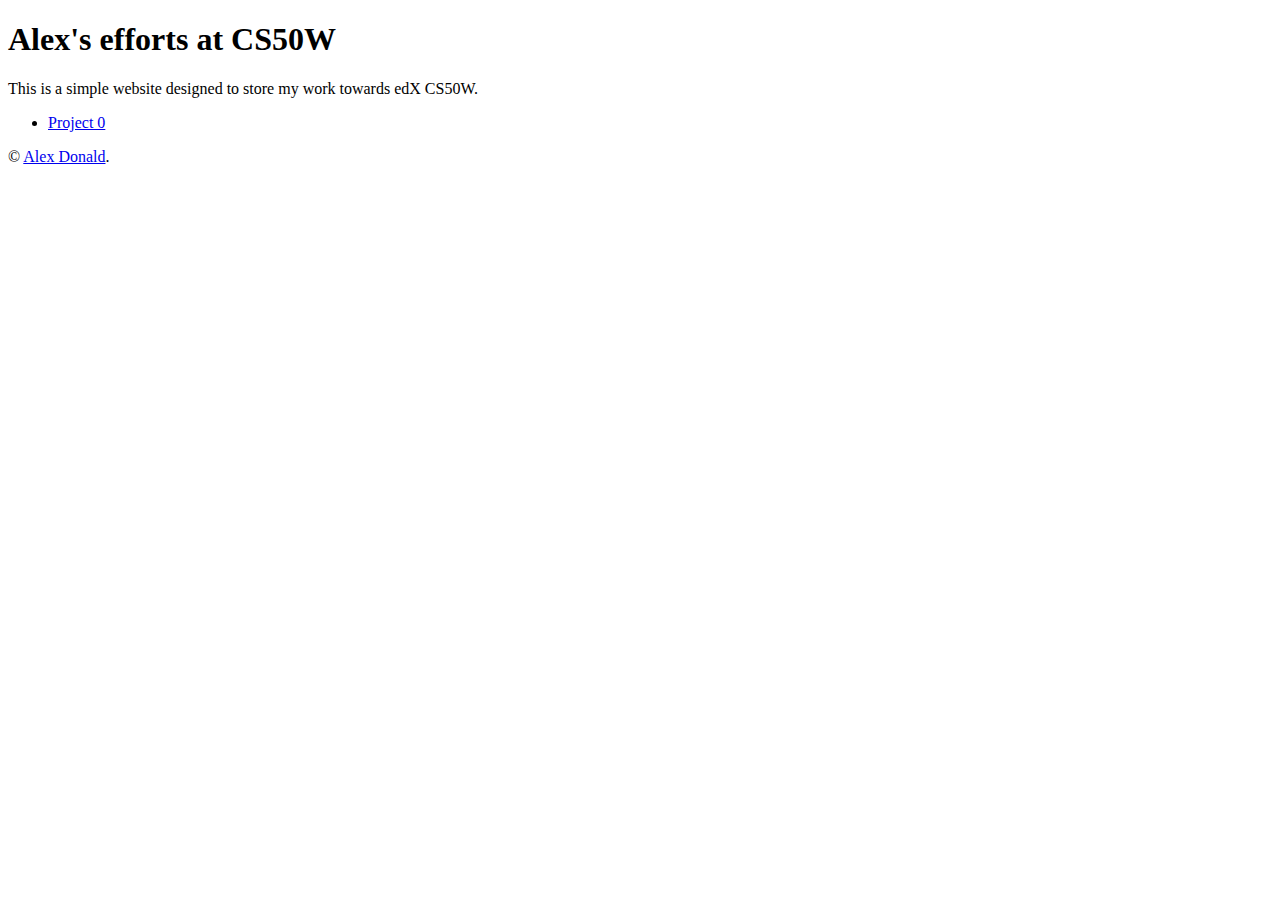
<file: index.html>
<!DOCTYPE html>
<html>
<head>
	<meta charset="utf-8">
	<meta name="viewport" content="width=device-width, initial-scale=1.0">
	<meta http-equiv="X-UA-Compatible" content="IE=edge">

	<!-- Site specific meta data -->
	<title>Alex Donald</title>
	<meta name="description" content="Alex Donald's website and projects.">
	<meta name="keywords" content="Alex, Donald, Alex Donald">
	<meta name="author" content="Alex Donald">

</head>
<body>
	<div>
		<main>
			<h1>Alex's efforts at CS50W</h1>
			<p>This is a simple website designed to store my work towards edX CS50W.</p>
			<ul>
                <li><a href="project0">Project 0</a></li>
            </ul>
		</main>
		<footer>
			<div>
				<p>&copy; <a href="https://www.alexdonald.co.uk">Alex Donald</a>.</p>
			</div>
		</footer>
	</div>
</body>
</html>
</file>
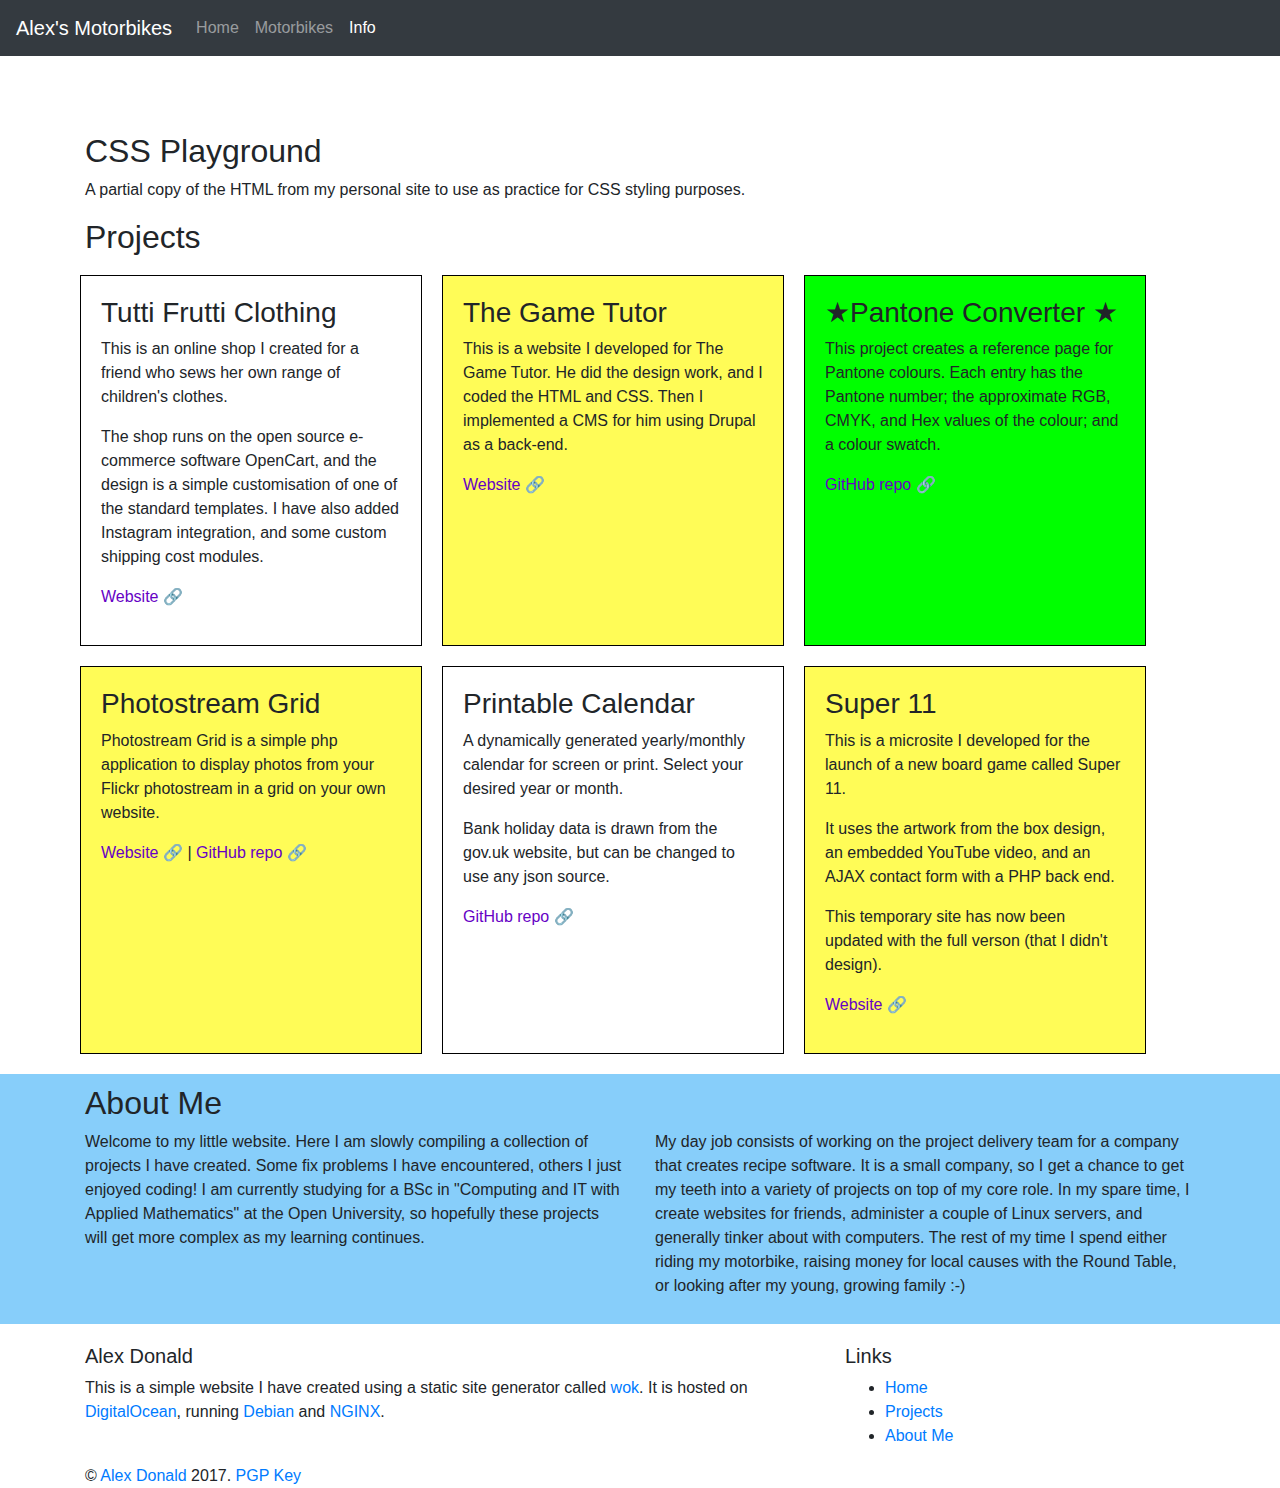
<file: project0/MotorbikeInfo.html>
<!DOCTYPE html>
<html>
<head>
	<meta charset="utf-8">
	<meta name="viewport" content="width=device-width, initial-scale=1.0">
	<meta http-equiv="X-UA-Compatible" content="IE=edge">

	<!-- favicon stuff here -->
	<link rel="apple-touch-icon" sizes="57x57" href="/apple-touch-icon-57x57.png?v=Lb54lPdm0L">
	<link rel="apple-touch-icon" sizes="60x60" href="/apple-touch-icon-60x60.png?v=Lb54lPdm0L">
	<link rel="apple-touch-icon" sizes="72x72" href="/apple-touch-icon-72x72.png?v=Lb54lPdm0L">
	<link rel="apple-touch-icon" sizes="76x76" href="/apple-touch-icon-76x76.png?v=Lb54lPdm0L">
	<link rel="apple-touch-icon" sizes="114x114" href="/apple-touch-icon-114x114.png?v=Lb54lPdm0L">
	<link rel="apple-touch-icon" sizes="120x120" href="/apple-touch-icon-120x120.png?v=Lb54lPdm0L">
	<link rel="apple-touch-icon" sizes="144x144" href="/apple-touch-icon-144x144.png?v=Lb54lPdm0L">
	<link rel="apple-touch-icon" sizes="152x152" href="/apple-touch-icon-152x152.png?v=Lb54lPdm0L">
	<link rel="apple-touch-icon" sizes="180x180" href="/apple-touch-icon-180x180.png?v=Lb54lPdm0L">
	<link rel="icon" type="image/png" href="/favicon-32x32.png?v=Lb54lPdm0L" sizes="32x32">
	<link rel="icon" type="image/png" href="/android-chrome-192x192.png?v=Lb54lPdm0L" sizes="192x192">
	<link rel="icon" type="image/png" href="/favicon-96x96.png?v=Lb54lPdm0L" sizes="96x96">
	<link rel="icon" type="image/png" href="/favicon-16x16.png?v=Lb54lPdm0L" sizes="16x16">
	<link rel="manifest" href="/manifest.json?v=Lb54lPdm0L">
	<link rel="shortcut icon" href="/favicon.ico?v=Lb54lPdm0L">
	<meta name="msapplication-TileColor" content="#0087bf">
	<meta name="msapplication-TileImage" content="/mstile-144x144.png?v=Lb54lPdm0L">
	<meta name="theme-color" content="#0087BF">

	<!-- Site specific meta data -->
	<title>Alex Donald</title>
	<meta name="description" content="Alex Donald's website and projects.">
	<meta name="keywords" content="Alex, Donald, Alex Donald">
	<meta name="author" content="Alex Donald">

	<!-- Bootstrap -->
	<link rel="stylesheet" href="https://stackpath.bootstrapcdn.com/bootstrap/4.4.1/css/bootstrap.min.css"
		integrity="sha384-Vkoo8x4CGsO3+Hhxv8T/Q5PaXtkKtu6ug5TOeNV6gBiFeWPGFN9MuhOf23Q9Ifjh" crossorigin="anonymous">
	<!-- Custom CSS -->
	<link rel="stylesheet" href="css/styles.css">
</head>
<body>
	<nav class="navbar navbar-expand-md navbar-dark fixed-top bg-dark">
		<a class="navbar-brand" href="./index.html">Alex's Motorbikes</a>
		<button class="navbar-toggler" type="button" data-toggle="collapse" data-target="#navbarCollapse"
			aria-controls="navbarCollapse" aria-expanded="false" aria-label="Toggle navigation">
			<span class="navbar-toggler-icon"></span>
		</button>
		<div class="collapse navbar-collapse" id="navbarCollapse">
			<ul class="navbar-nav mr-auto">
				<li class="nav-item">
					<a class="nav-link" href="./index.html">Home</a>
				</li>
				<li class="nav-item">
					<a class="nav-link" href="./MotorbikeList.html">Motorbikes</a>
				</li>
				<li class="nav-item active">
					<a class="nav-link" href="./MotorbikeInfo.html">Info</a>
				</li>
			</ul>
		</div>
	</nav>
	<main>
		<section class="container">
            <h2>CSS Playground</h2>
            <p>A partial copy of the HTML from my personal site to use as practice for CSS styling purposes.</p>
		</section>
		
		<div id="projects">
			<div class="container">
				<h2>Projects</h2>
				<div class="row">
					<div class="card-asd">
						<div class="card-content">
							<h3>Tutti Frutti Clothing</h3>
							<p>This is an online shop I created for a friend who sews her own range of
								children's clothes.</p>
							<p>The shop runs on the open source e-commerce software OpenCart, and the design
								is a simple customisation of one of the standard templates. I have also added
								Instagram integration, and some custom shipping cost modules.</p>
							<p>
								<a href="http://www.tuttifrutticlothing.com">Website</a>
							</p>
						</div>
					</div>
					
					<div class="card-asd">
						<div class="card-content">
							<h3>The Game Tutor</h3>
							<p>This is a website I developed for The Game Tutor. He did the design work, and I
								coded the HTML and CSS. Then I implemented a CMS for him using Drupal as a back-end.</p>
							<p>
								<a href="http://www.thegametutor.co.uk">Website</a>
							</p>
						</div>
					</div>

					<div class="card-asd-special">
						<div class="card-content">
							<h3>Pantone Converter</h3>
							<p>This project creates a reference page for Pantone colours. Each entry has the
								Pantone number; the approximate RGB, CMYK, and Hex values of the colour; and a
								colour swatch.</p>
							<p>
								<a href="https://github.com/adonald/Pantone-CMYK-RGB-Hex">GitHub repo</a>
							</p>
						</div>
					</div>
					
					<div class="card-asd">
						<div class="card-content">
							<h3>Photostream Grid</h3>
							<p>Photostream Grid is a simple php application to display photos from
								your Flickr photostream in a grid on your own website.</p>
							<p>
								<a href="https://www.alidonald.co.uk">Website</a> | <a
									href="https://github.com/adonald/photostreamGrid">GitHub repo</a>
							</p>
						</div>
					</div>
					
					<div class="card-asd">
						<div class="card-content">
							<h3>Printable Calendar</h3>
							<p>A dynamically generated yearly/monthly calendar for screen or print. Select your
								desired year or month.</p>
							<p>Bank holiday data is drawn from the gov.uk website, but can be changed to use
								any json source.</p>
							<p>
								<a href="https://github.com/adonald/YearCalendar">GitHub repo</a>
							</p>
						</div>
					</div>
					
					<div class="card-asd">
						<div class="card-content">
							<h3>Super 11</h3>
							<p>This is a microsite I developed for the launch of a new board game called
								Super 11.</p>
							<p>It uses the artwork from the box design, an embedded YouTube video, and an AJAX
								contact form with a PHP back end.</p>
							<p>This temporary site has now been updated with the full verson (that I didn't design).</p>
							<p>
								<a href="http://www.super11.co.uk">Website</a>
							</p>
						</div>
					</div>
				</div>
			</div>
		</div>
		
		<div id="about">
			<div class="container">
				<h2>About Me</h2>
				<div class="row">
					<div class="col-md-6 col-sm-12">
						<p>Welcome to my little website. Here I am slowly compiling a collection of projects I have created.
							Some fix problems I have encountered, others I just enjoyed coding! I am currently studying for a
							BSc in "Computing and IT with Applied Mathematics" at the Open University, so hopefully these
							projects will get more complex as my learning continues.</p>
					</div>
					<div class="col-md-6 col-sm-12">
						<p>My day job consists of working on the project delivery team for a company that creates recipe
							software. It is a small company, so I get a chance to get my teeth into a variety of projects on top
							of my core role. In my spare time, I create websites for friends, administer a couple of Linux
							servers, and generally tinker about with computers. The rest of my time I spend either riding my
							motorbike, raising money for local causes with the Round Table, or looking after my young, growing
							family :-)</p>
					</div>
				</div>
			</div>
		</div>
	</main>
	<footer id="page-footer">
		<div class="container">
			<div class="row">
				<div class="col-lg-8 col-sm-12">
					<h5>Alex Donald</h5>
					<p>This is a simple website I have created using a static site generator called <a href="http://wok.mythmon.com/" class="grey-text text-lighten-4">wok</a>. It is hosted on <a href="https://www.digitalocean.com/?refcode=84c093049579">DigitalOcean</a>, running <a href="http://www.debian.org/">Debian</a> and <a href="http://nginx.org/">NGINX</a>.</p>
				</div>
				<div class="col-lg-4 col-sm-12">
					<h5>Links</h5>
					<ul>
						<li><a class="grey-text text-lighten-3" href="/">Home</a></li>
						<li><a class="grey-text text-lighten-3" href="#projects">Projects</a></li>
						<li><a class="grey-text text-lighten-3" href="#about">About Me</a></li>
					</ul>
				</div>
			</div>
		</div>
		<div id="footer-copyright" class="container">
			&copy; <a href="https://www.alexdonald.co.uk" alt="Alex Donald">Alex Donald</a> 2017. <a href="https://www.alexdonald.co.uk/pgp.txt" alt="Alex Donald's PGP key">PGP Key</a>
		</div>
	</footer>
	<!-- Optional JavaScript -->
    <!-- jQuery first, then Popper.js, then Bootstrap JS -->
    <script src="https://code.jquery.com/jquery-3.4.1.slim.min.js" integrity="sha384-J6qa4849blE2+poT4WnyKhv5vZF5SrPo0iEjwBvKU7imGFAV0wwj1yYfoRSJoZ+n" crossorigin="anonymous"></script>
    <script src="https://cdn.jsdelivr.net/npm/popper.js@1.16.0/dist/umd/popper.min.js" integrity="sha384-Q6E9RHvbIyZFJoft+2mJbHaEWldlvI9IOYy5n3zV9zzTtmI3UksdQRVvoxMfooAo" crossorigin="anonymous"></script>
    <script src="https://stackpath.bootstrapcdn.com/bootstrap/4.4.1/js/bootstrap.min.js" integrity="sha384-wfSDF2E50Y2D1uUdj0O3uMBJnjuUD4Ih7YwaYd1iqfktj0Uod8GCExl3Og8ifwB6" crossorigin="anonymous"></script>
</body>
</html>
</file>
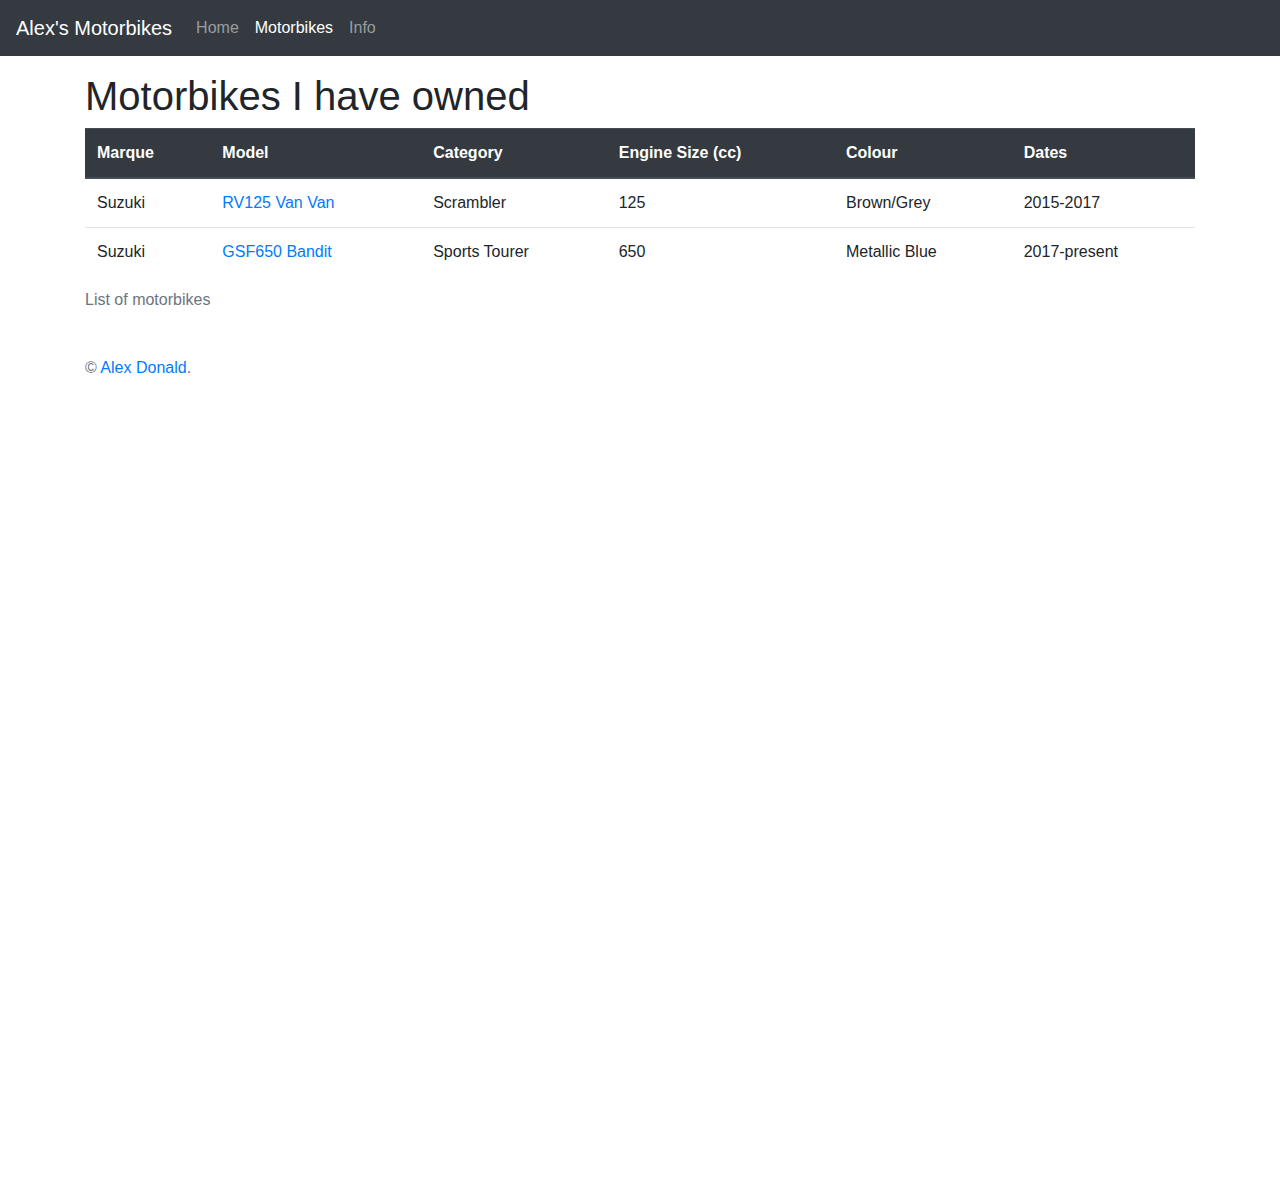
<file: project0/MotorbikeList.html>
<!DOCTYPE html>
<html>
<head>
	<meta charset="utf-8">
	<meta name="viewport" content="width=device-width, initial-scale=1.0">
	<meta http-equiv="X-UA-Compatible" content="IE=edge">

	<!-- favicon stuff here -->
	<link rel="apple-touch-icon" sizes="57x57" href="/apple-touch-icon-57x57.png?v=Lb54lPdm0L">
	<link rel="apple-touch-icon" sizes="60x60" href="/apple-touch-icon-60x60.png?v=Lb54lPdm0L">
	<link rel="apple-touch-icon" sizes="72x72" href="/apple-touch-icon-72x72.png?v=Lb54lPdm0L">
	<link rel="apple-touch-icon" sizes="76x76" href="/apple-touch-icon-76x76.png?v=Lb54lPdm0L">
	<link rel="apple-touch-icon" sizes="114x114" href="/apple-touch-icon-114x114.png?v=Lb54lPdm0L">
	<link rel="apple-touch-icon" sizes="120x120" href="/apple-touch-icon-120x120.png?v=Lb54lPdm0L">
	<link rel="apple-touch-icon" sizes="144x144" href="/apple-touch-icon-144x144.png?v=Lb54lPdm0L">
	<link rel="apple-touch-icon" sizes="152x152" href="/apple-touch-icon-152x152.png?v=Lb54lPdm0L">
	<link rel="apple-touch-icon" sizes="180x180" href="/apple-touch-icon-180x180.png?v=Lb54lPdm0L">
	<link rel="icon" type="image/png" href="/favicon-32x32.png?v=Lb54lPdm0L" sizes="32x32">
	<link rel="icon" type="image/png" href="/android-chrome-192x192.png?v=Lb54lPdm0L" sizes="192x192">
	<link rel="icon" type="image/png" href="/favicon-96x96.png?v=Lb54lPdm0L" sizes="96x96">
	<link rel="icon" type="image/png" href="/favicon-16x16.png?v=Lb54lPdm0L" sizes="16x16">
	<link rel="manifest" href="/manifest.json?v=Lb54lPdm0L">
	<link rel="shortcut icon" href="/favicon.ico?v=Lb54lPdm0L">
	<meta name="msapplication-TileColor" content="#0087bf">
	<meta name="msapplication-TileImage" content="/mstile-144x144.png?v=Lb54lPdm0L">
	<meta name="theme-color" content="#0087BF">

	<!-- Site specific meta data -->
	<title>Alex Donald</title>
	<meta name="description" content="Alex Donald's website and projects.">
	<meta name="keywords" content="Alex, Donald, Alex Donald">
	<meta name="author" content="Alex Donald">

	<!-- Bootstrap -->
	<link rel="stylesheet" href="https://stackpath.bootstrapcdn.com/bootstrap/4.4.1/css/bootstrap.min.css"
		integrity="sha384-Vkoo8x4CGsO3+Hhxv8T/Q5PaXtkKtu6ug5TOeNV6gBiFeWPGFN9MuhOf23Q9Ifjh" crossorigin="anonymous">
	<!-- Custom CSS -->
	<link rel="stylesheet" href="css/styles.css">
</head>
<body>
	<nav class="navbar navbar-expand-md navbar-dark fixed-top bg-dark">
		<a class="navbar-brand" href="./index.html">Alex's Motorbikes</a>
		<button class="navbar-toggler" type="button" data-toggle="collapse" data-target="#navbarCollapse"
			aria-controls="navbarCollapse" aria-expanded="false" aria-label="Toggle navigation">
			<span class="navbar-toggler-icon"></span>
		</button>
		<div class="collapse navbar-collapse" id="navbarCollapse">
			<ul class="navbar-nav mr-auto">
				<li class="nav-item">
					<a class="nav-link" href="./index.html">Home</a>
				</li>
				<li class="nav-item active">
					<a class="nav-link" href="./MotorbikeList.html">Motorbikes</a>
				</li>
				<li class="nav-item">
					<a class="nav-link" href="./MotorbikeInfo.html">Info</a>
				</li>
			</ul>
		</div>
	</nav>
	<main class="container">
		<section>
			<h1>Motorbikes I have owned</h1>
			<table class="table table-hover">
				<caption>List of motorbikes</caption>
				<thead class="thead-dark">
					<tr>
						<th scope="col">Marque</th>
						<th scope="col">Model</th>
						<th scope="col">Category</th>
						<th scope="col">Engine Size (cc)</th>
						<th scope="col">Colour</th>
						<th scope="col">Dates</th>
					</tr>
				</thead>
				<tbody>
					<tr>
						<td>Suzuki</td>
						<td><a href="./MotorbikeVanVan.html">RV125 Van Van</a></td>
						<td>Scrambler</td>
						<td>125</td>
						<td>Brown/Grey</td>
						<td>2015-2017</td>
					</tr>
					<tr>
						<td>Suzuki</td>
						<td><a href="./MotorbikeBandit.html">GSF650 Bandit</a></td>
						<td>Sports Tourer</td>
						<td>650</td>
						<td>Metallic Blue</td>
						<td>2017-present</td>
					</tr>
				</tbody>
			</table>
		</section>
	</main>
	<footer class="footer mt-auto py-3">
		<div class="container">
		  <span class="text-muted">&copy; <a href="https://www.alexdonald.co.uk">Alex Donald</a>.</span>
		</div>
	</footer>
	<!-- Optional JavaScript -->
    <!-- jQuery first, then Popper.js, then Bootstrap JS -->
    <script src="https://code.jquery.com/jquery-3.4.1.slim.min.js" integrity="sha384-J6qa4849blE2+poT4WnyKhv5vZF5SrPo0iEjwBvKU7imGFAV0wwj1yYfoRSJoZ+n" crossorigin="anonymous"></script>
    <script src="https://cdn.jsdelivr.net/npm/popper.js@1.16.0/dist/umd/popper.min.js" integrity="sha384-Q6E9RHvbIyZFJoft+2mJbHaEWldlvI9IOYy5n3zV9zzTtmI3UksdQRVvoxMfooAo" crossorigin="anonymous"></script>
    <script src="https://stackpath.bootstrapcdn.com/bootstrap/4.4.1/js/bootstrap.min.js" integrity="sha384-wfSDF2E50Y2D1uUdj0O3uMBJnjuUD4Ih7YwaYd1iqfktj0Uod8GCExl3Og8ifwB6" crossorigin="anonymous"></script>
</body>
</html>
</file>
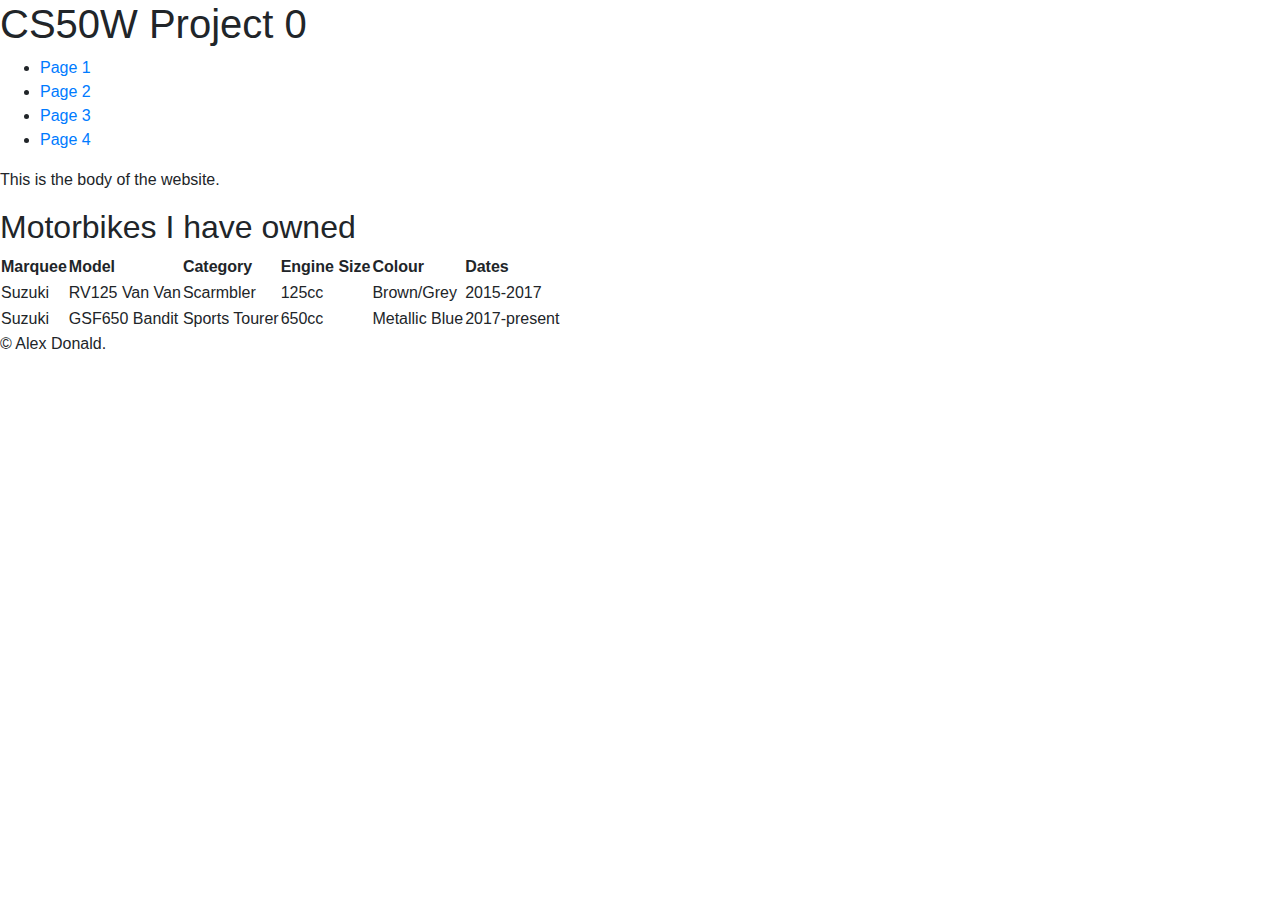
<file: project0/MotorbikesList.html>
<!DOCTYPE html>
<html>
<head>
	<meta charset="utf-8">
	<meta name="viewport" content="width=device-width, initial-scale=1.0">
	<meta http-equiv="X-UA-Compatible" content="IE=edge">

	<!-- favicon stuff here -->
	<link rel="apple-touch-icon" sizes="57x57" href="/apple-touch-icon-57x57.png?v=Lb54lPdm0L">
	<link rel="apple-touch-icon" sizes="60x60" href="/apple-touch-icon-60x60.png?v=Lb54lPdm0L">
	<link rel="apple-touch-icon" sizes="72x72" href="/apple-touch-icon-72x72.png?v=Lb54lPdm0L">
	<link rel="apple-touch-icon" sizes="76x76" href="/apple-touch-icon-76x76.png?v=Lb54lPdm0L">
	<link rel="apple-touch-icon" sizes="114x114" href="/apple-touch-icon-114x114.png?v=Lb54lPdm0L">
	<link rel="apple-touch-icon" sizes="120x120" href="/apple-touch-icon-120x120.png?v=Lb54lPdm0L">
	<link rel="apple-touch-icon" sizes="144x144" href="/apple-touch-icon-144x144.png?v=Lb54lPdm0L">
	<link rel="apple-touch-icon" sizes="152x152" href="/apple-touch-icon-152x152.png?v=Lb54lPdm0L">
	<link rel="apple-touch-icon" sizes="180x180" href="/apple-touch-icon-180x180.png?v=Lb54lPdm0L">
	<link rel="icon" type="image/png" href="/favicon-32x32.png?v=Lb54lPdm0L" sizes="32x32">
	<link rel="icon" type="image/png" href="/android-chrome-192x192.png?v=Lb54lPdm0L" sizes="192x192">
	<link rel="icon" type="image/png" href="/favicon-96x96.png?v=Lb54lPdm0L" sizes="96x96">
	<link rel="icon" type="image/png" href="/favicon-16x16.png?v=Lb54lPdm0L" sizes="16x16">
	<link rel="manifest" href="/manifest.json?v=Lb54lPdm0L">
	<link rel="shortcut icon" href="/favicon.ico?v=Lb54lPdm0L">
	<meta name="msapplication-TileColor" content="#0087bf">
	<meta name="msapplication-TileImage" content="/mstile-144x144.png?v=Lb54lPdm0L">
	<meta name="theme-color" content="#0087BF">

	<!-- Site specific meta data -->
	<title>Alex Donald</title>
	<meta name="description" content="Alex Donald's website and projects.">
	<meta name="keywords" content="Alex, Donald, Alex Donald">
	<meta name="author" content="Alex Donald">

	<!-- Bootstrap -->
	<link rel="stylesheet" href="https://stackpath.bootstrapcdn.com/bootstrap/4.4.1/css/bootstrap.min.css"
		integrity="sha384-Vkoo8x4CGsO3+Hhxv8T/Q5PaXtkKtu6ug5TOeNV6gBiFeWPGFN9MuhOf23Q9Ifjh" crossorigin="anonymous">
	<!-- Custom CSS -->
	<link rel="stylesheet" src="css/styles.css">
</head>
<body>
	<h1>CS50W Project 0</h1>
	<nav>
		<ul>
			<li><a href="#">Page 1</a></li>
			<li><a href="#">Page 2</a></li>
			<li><a href="#">Page 3</a></li>
			<li><a href="#">Page 4</a></li>
		</ul>
	</nav>
	<main>
		<p>This is the body of the website.</p>
		<section>
			<h2>Motorbikes I have owned</h2>
			<table>
				<tr>
					<th>Marquee</th>
					<th>Model</th>
					<th>Category</th>
					<th>Engine Size</th>
					<th>Colour</th>
					<th>Dates</th>
				</tr>
				<tr>
					<td>Suzuki</td>
					<td>RV125 Van Van</td>
					<td>Scarmbler</td>
					<td>125cc</td>
					<td>Brown/Grey</td>
					<td>2015-2017</td>
				</tr>
				<tr>
					<td>Suzuki</td>
					<td>GSF650 Bandit</td>
					<td>Sports Tourer</td>
					<td>650cc</td>
					<td>Metallic Blue</td>
					<td>2017-present</td>
				</tr>
			</table>
		</section>
	</main>
	<footer>
		&copy; Alex Donald.
	</footer>
</body>
</html>
</file>
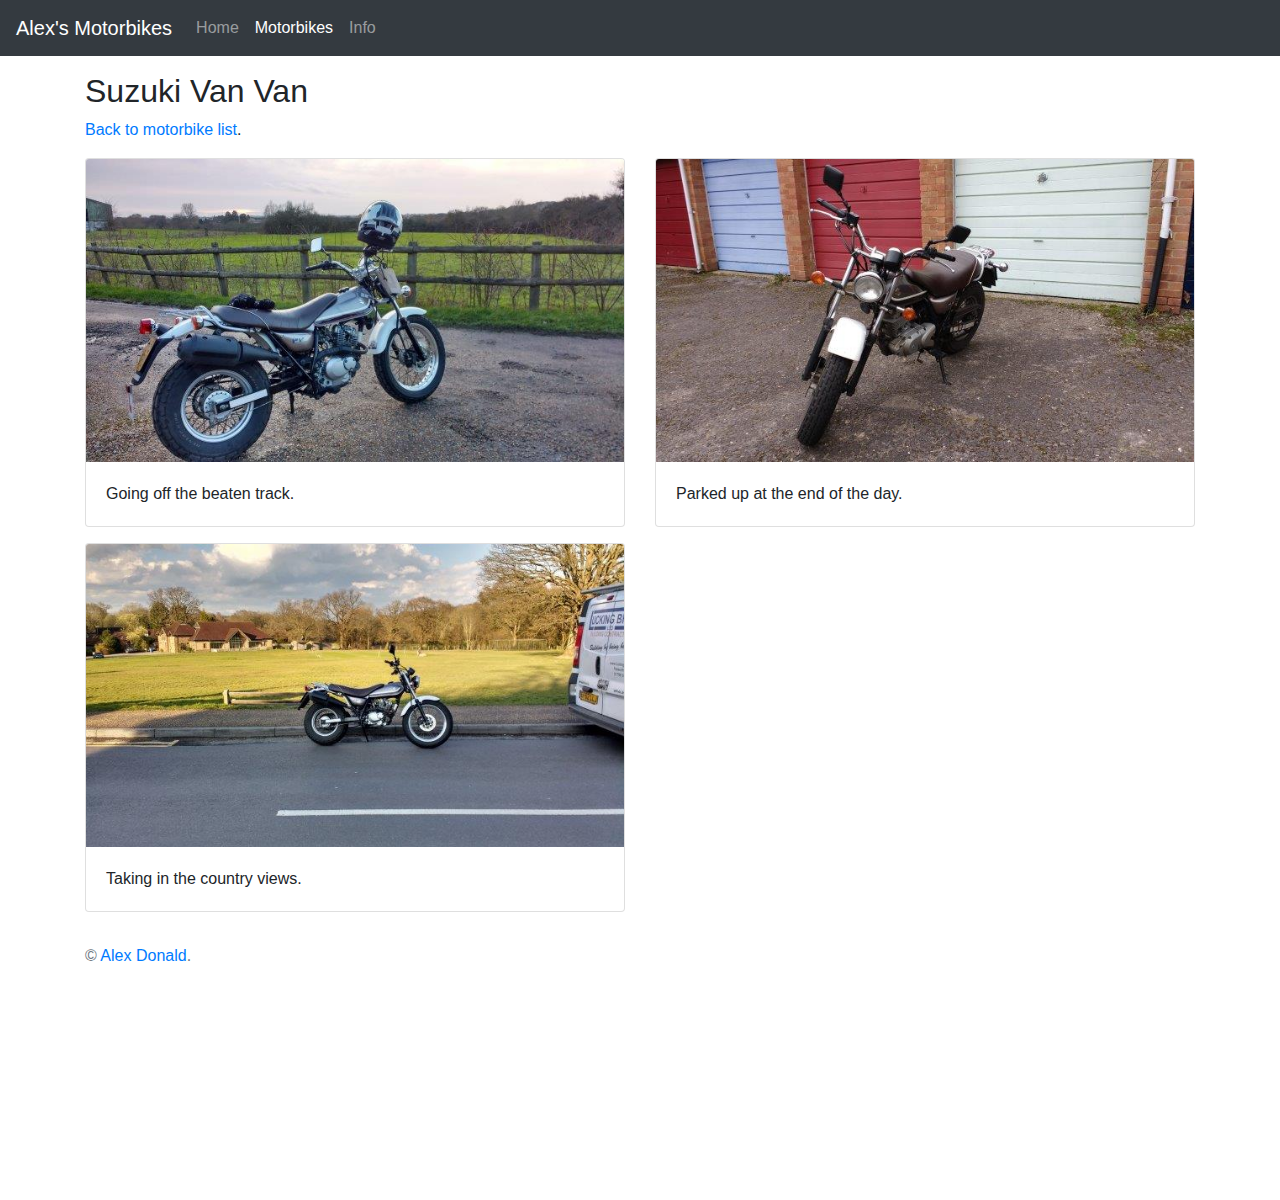
<file: project0/MotorbikeVanVan.html>
<!DOCTYPE html>
<html>
<head>
	<meta charset="utf-8">
	<meta name="viewport" content="width=device-width, initial-scale=1.0">
	<meta http-equiv="X-UA-Compatible" content="IE=edge">

	<!-- favicon stuff here -->
	<link rel="apple-touch-icon" sizes="57x57" href="/apple-touch-icon-57x57.png?v=Lb54lPdm0L">
	<link rel="apple-touch-icon" sizes="60x60" href="/apple-touch-icon-60x60.png?v=Lb54lPdm0L">
	<link rel="apple-touch-icon" sizes="72x72" href="/apple-touch-icon-72x72.png?v=Lb54lPdm0L">
	<link rel="apple-touch-icon" sizes="76x76" href="/apple-touch-icon-76x76.png?v=Lb54lPdm0L">
	<link rel="apple-touch-icon" sizes="114x114" href="/apple-touch-icon-114x114.png?v=Lb54lPdm0L">
	<link rel="apple-touch-icon" sizes="120x120" href="/apple-touch-icon-120x120.png?v=Lb54lPdm0L">
	<link rel="apple-touch-icon" sizes="144x144" href="/apple-touch-icon-144x144.png?v=Lb54lPdm0L">
	<link rel="apple-touch-icon" sizes="152x152" href="/apple-touch-icon-152x152.png?v=Lb54lPdm0L">
	<link rel="apple-touch-icon" sizes="180x180" href="/apple-touch-icon-180x180.png?v=Lb54lPdm0L">
	<link rel="icon" type="image/png" href="/favicon-32x32.png?v=Lb54lPdm0L" sizes="32x32">
	<link rel="icon" type="image/png" href="/android-chrome-192x192.png?v=Lb54lPdm0L" sizes="192x192">
	<link rel="icon" type="image/png" href="/favicon-96x96.png?v=Lb54lPdm0L" sizes="96x96">
	<link rel="icon" type="image/png" href="/favicon-16x16.png?v=Lb54lPdm0L" sizes="16x16">
	<link rel="manifest" href="/manifest.json?v=Lb54lPdm0L">
	<link rel="shortcut icon" href="/favicon.ico?v=Lb54lPdm0L">
	<meta name="msapplication-TileColor" content="#0087bf">
	<meta name="msapplication-TileImage" content="/mstile-144x144.png?v=Lb54lPdm0L">
	<meta name="theme-color" content="#0087BF">

	<!-- Site specific meta data -->
	<title>Alex Donald</title>
	<meta name="description" content="Alex Donald's website and projects.">
	<meta name="keywords" content="Alex, Donald, Alex Donald">
	<meta name="author" content="Alex Donald">

	<!-- Bootstrap -->
	<link rel="stylesheet" href="https://stackpath.bootstrapcdn.com/bootstrap/4.4.1/css/bootstrap.min.css"
		integrity="sha384-Vkoo8x4CGsO3+Hhxv8T/Q5PaXtkKtu6ug5TOeNV6gBiFeWPGFN9MuhOf23Q9Ifjh" crossorigin="anonymous">
	<!-- Custom CSS -->
	<link rel="stylesheet" href="css/styles.css">
</head>
<body>
	<nav class="navbar navbar-expand-md navbar-dark fixed-top bg-dark">
		<a class="navbar-brand" href="./index.html">Alex's Motorbikes</a>
		<button class="navbar-toggler" type="button" data-toggle="collapse" data-target="#navbarCollapse"
			aria-controls="navbarCollapse" aria-expanded="false" aria-label="Toggle navigation">
			<span class="navbar-toggler-icon"></span>
		</button>
		<div class="collapse navbar-collapse" id="navbarCollapse">
			<ul class="navbar-nav mr-auto">
				<li class="nav-item">
					<a class="nav-link" href="./index.html">Home</a>
				</li>
				<li class="nav-item active">
					<a class="nav-link" href="./MotorbikeList.html">Motorbikes</a>
				</li>
				<li class="nav-item">
					<a class="nav-link" href="./MotorbikeInfo.html">Info</a>
				</li>
			</ul>
		</div>
	</nav>
	<main class="container">
		<section>
			<h2>Suzuki Van Van</h2>
			<p><a href="./MotorbikeList.html">Back to motorbike list</a>.</p>
			<div class="row  row-cols-1 row-cols-md-2">
				<div class="col mb-3">
					<div class="card h-100">
						<div class="row no-gutters">
							<img src="img/vanvan1.jpg" class="card-img-top" alt="...">
							<div class="card-body">
								<p class="card-text">Going off the beaten track.</p>
							</div>
						</div>
					</div>
				</div>
				<div class="col mb-3">
					<div class="card h-100">
						<div class="row no-gutters">
							<img src="img/vanvan2.jpg" class="card-img-top" alt="...">
							<div class="card-body">
								<p class="card-text">Parked up at the end of the day.</p>
							</div>
						</div>
					</div>
				</div>
				<div class="col mb-3">
					<div class="card h-100">
						<div class="row no-gutters">
							<img src="img/vanvan3.jpg" class="card-img-top" alt="...">
							<div class="card-body">
								<p class="card-text">Taking in the country views.</p>
							</div>
						</div>
					</div>
				</div>
			</div>
		</section>
	</main>
	<footer class="footer mt-auto py-3">
		<div class="container">
		  <span class="text-muted">&copy; <a href="https://www.alexdonald.co.uk">Alex Donald</a>.</span>
		</div>
	</footer>
	<!-- Optional JavaScript -->
    <!-- jQuery first, then Popper.js, then Bootstrap JS -->
    <script src="https://code.jquery.com/jquery-3.4.1.slim.min.js" integrity="sha384-J6qa4849blE2+poT4WnyKhv5vZF5SrPo0iEjwBvKU7imGFAV0wwj1yYfoRSJoZ+n" crossorigin="anonymous"></script>
    <script src="https://cdn.jsdelivr.net/npm/popper.js@1.16.0/dist/umd/popper.min.js" integrity="sha384-Q6E9RHvbIyZFJoft+2mJbHaEWldlvI9IOYy5n3zV9zzTtmI3UksdQRVvoxMfooAo" crossorigin="anonymous"></script>
    <script src="https://stackpath.bootstrapcdn.com/bootstrap/4.4.1/js/bootstrap.min.js" integrity="sha384-wfSDF2E50Y2D1uUdj0O3uMBJnjuUD4Ih7YwaYd1iqfktj0Uod8GCExl3Og8ifwB6" crossorigin="anonymous"></script>
</body>
</html>
</file>
<file: project0/css/styles.css>
@charset "UTF-8";
/*
1x id = #about
1x class = .card-asd (named with -asd suffix to avoid clash with bootstrap)
5x selectors =
 1. html, body = both html and body
 2. main > .container = container as direct child of main
 3. .asd-card:nth-child(2n) = every other asd-card
 4. a:hover = links being hovered over
 5. a::after = to add content after each link
1x @media = card sizes change to show more in a row on larger screens

1x scss variable = card/section background colours
1x scss nesting = card link attributes
1x scss inheritance = special card background and header stars
*/
html, body {
  margin: 0;
  padding: 0;
}

body {
  min-height: 75rem;
  padding-top: 4.5rem;
}

main > .container {
  padding: 60px 15px 0;
}

.card-asd, .card-asd-special {
  margin: 10px;
  border: 1px solid black;
  padding: 20px;
}
.card-asd a, .card-asd-special a, .card-asd a:visited {
  text-decoration: none;
  color: #6601c5;
}
.card-asd a:hover, .card-asd-special a:hover {
  text-decoration: underline;
}
.card-asd a::after, .card-asd-special a::after {
  content: " 🔗";
}

.card-asd:nth-child(2n), .card-asd-special:nth-child(2n) {
  background-color: #fffc57;
}

.card-asd-special {
  background-color: lime;
}
.card-asd-special h3::before, .card-asd-special h3::after {
  content: " ★";
}

#about {
  background-color: lightskyblue;
  margin: 10px 0 20px 0;
  padding: 10px 0;
}

@media (min-width: 768px) {
  .card-asd, .card-asd-special {
    width: 45%;
  }
}
@media (min-width: 992px) {
  .card-asd, .card-asd-special {
    width: 30%;
  }
}

/*# sourceMappingURL=styles.css.map */
</file>
